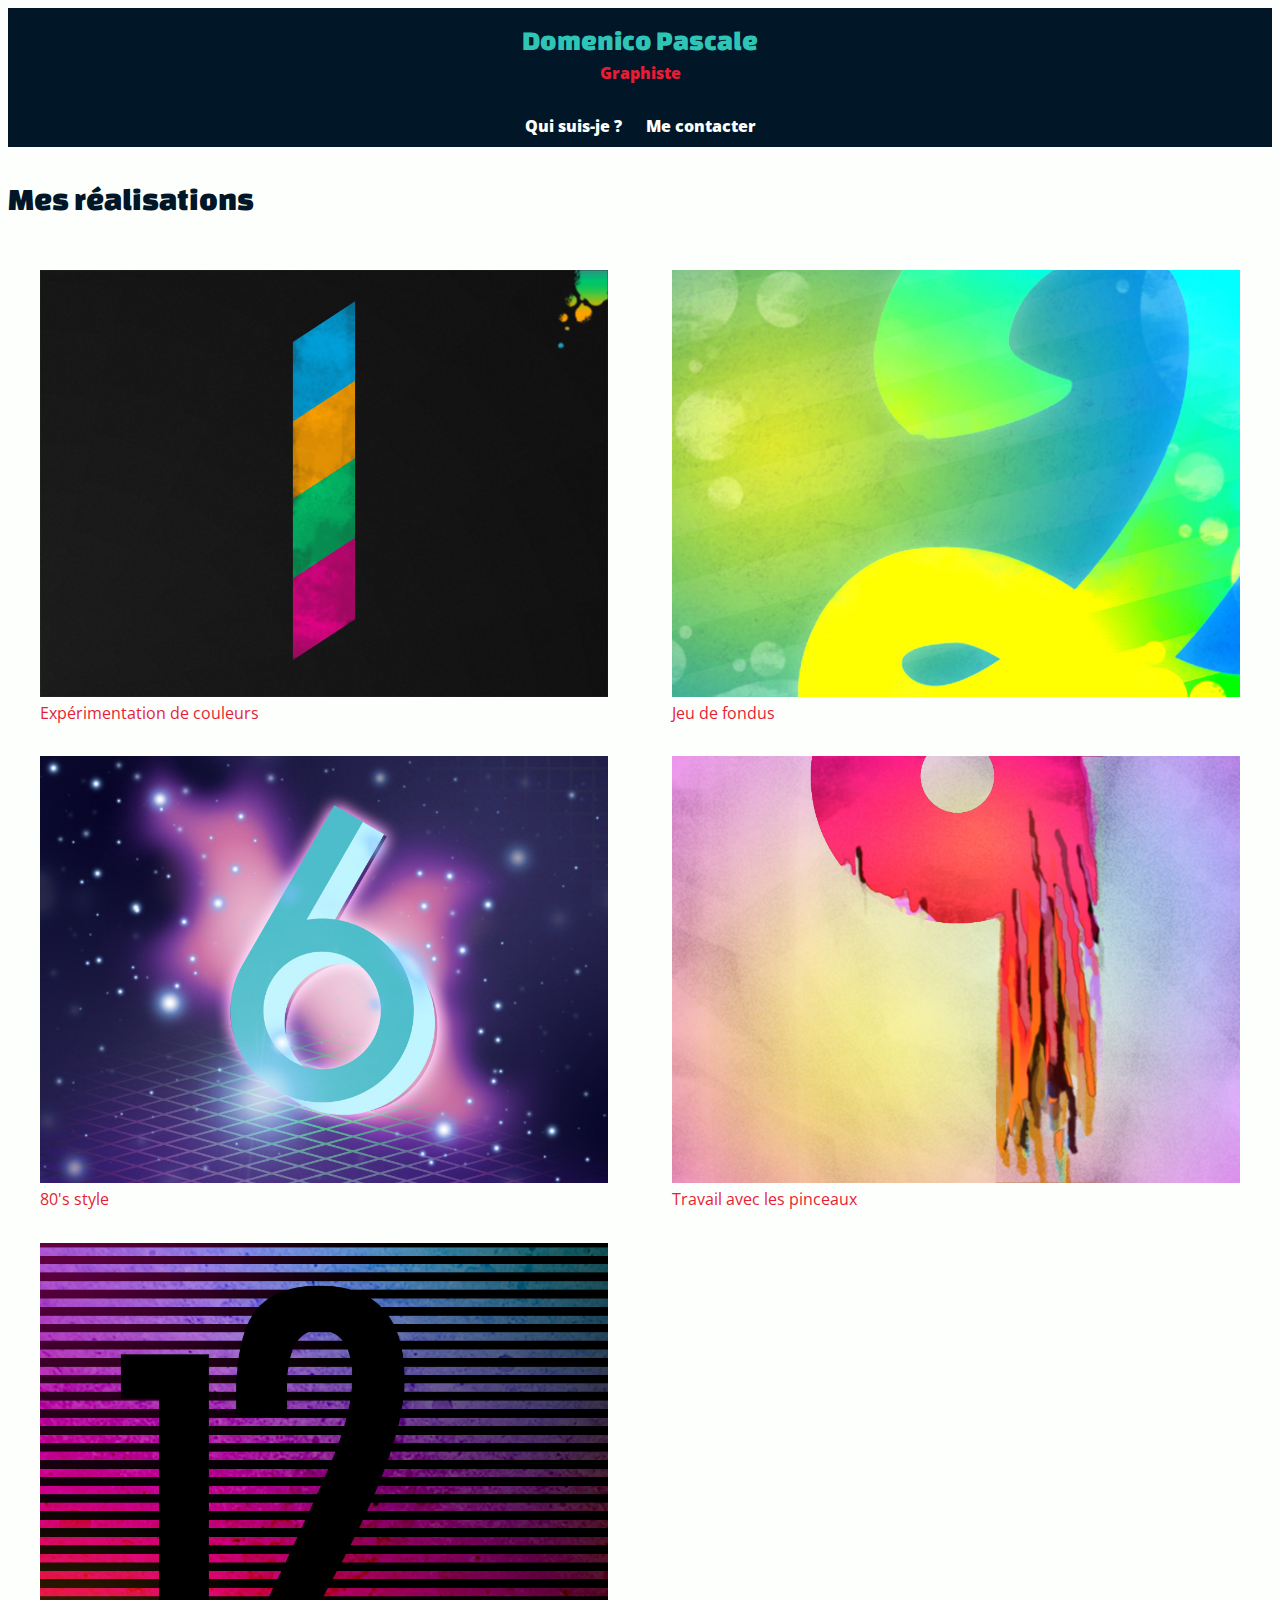
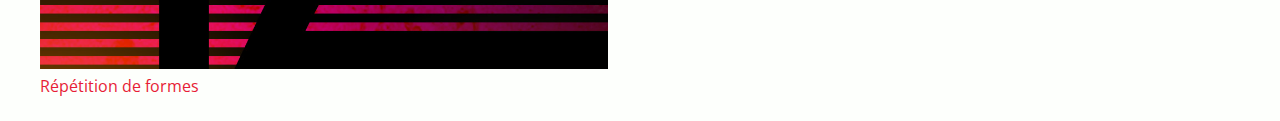
<file: index.html>
<!DOCTYPE html>
<html lang="fr">
<head>
    <!-- Encodage des caractères de la page -->
    <meta charset="utf-8">
    <!-- Ajuste la taille de la page aux différents appareils : pc, mobiles, tablettes -->
    <meta name="viewport" content="width=device-width, initial-scale=1, shrink-to-fit=no">
    <!-- Titre de la page. Visible dans l'onglet du navigateur -->
    <title>Domenico Pascale | Graphiste</title>
    <!-- Auteur -->
    <meta name="author" content="Domenico Pascale">
    <!-- Icône de base du site : FAVICON -->
    <link rel="icon" type="image/x-icon" href="favicon.ico">
    <!-- CSS -->
    <link rel="stylesheet" href="css/main.css">
</head>
<body class="page-index" >
<header>
    <a href="index.html">
        <div class="logo">
            <div class="nom">Domenico Pascale</div>
            <div class="metier">Graphiste</div>
        </div>
    </a>
    <nav>
        <ul>
            <li class="accueil"><a href="index.html">Accueil</a></li>
            <li><a href="informations.html">Qui suis-je ?</a></li>
            <li><a href="contact.html">Me contacter</a></li>
        </ul>
    </nav>
</header>
<main><!-- Titre principal (unique) de la page -->
    <h1>Mes réalisations</h1>

    <ul class="realisations">
        <li>
            <a href="img/numbers-01.jpg">
                <figure>
                    <img src="img/numbers-01.jpg" alt="Tableau le chiffre 1">
                    <figcaption>Expérimentation de couleurs</figcaption>
                </figure>
            </a>
        </li>
        <li>
            <a href="img/numbers-02.jpg">
                 <figure>
                    <img src="img/numbers-02.jpg" alt="Tableau le chiffre 2">
                        <figcaption>Jeu de fondus</figcaption>
                 </figure>
            </a>
        </li>
        <li>
            <a href="img/numbers-06.jpg">
                <figure>
                    <img src="img/numbers-06.jpg" alt="Tableau le chiffre 6">
                    <figcaption>80's style</figcaption>
                </figure>
            </a>
        </li>
        <li>
            <a href="img/numbers-09.jpg">
                <figure>
                    <img src="img/numbers-09.jpg" alt="Tableau le chiffre 9">
                    <figcaption>Travail avec les pinceaux</figcaption>
                </figure>
            </a>
        </li>
        <li>
            <a href="img/numbers-12.jpg">
                <figure>
                    <img src="img/numbers-12.jpg" alt="Tableau le chiffre 12">
                    <figcaption>Répétition de formes</figcaption>
                </figure>
            </a>
        </li>
    </ul>



</main>
</body>
</html>
</file>
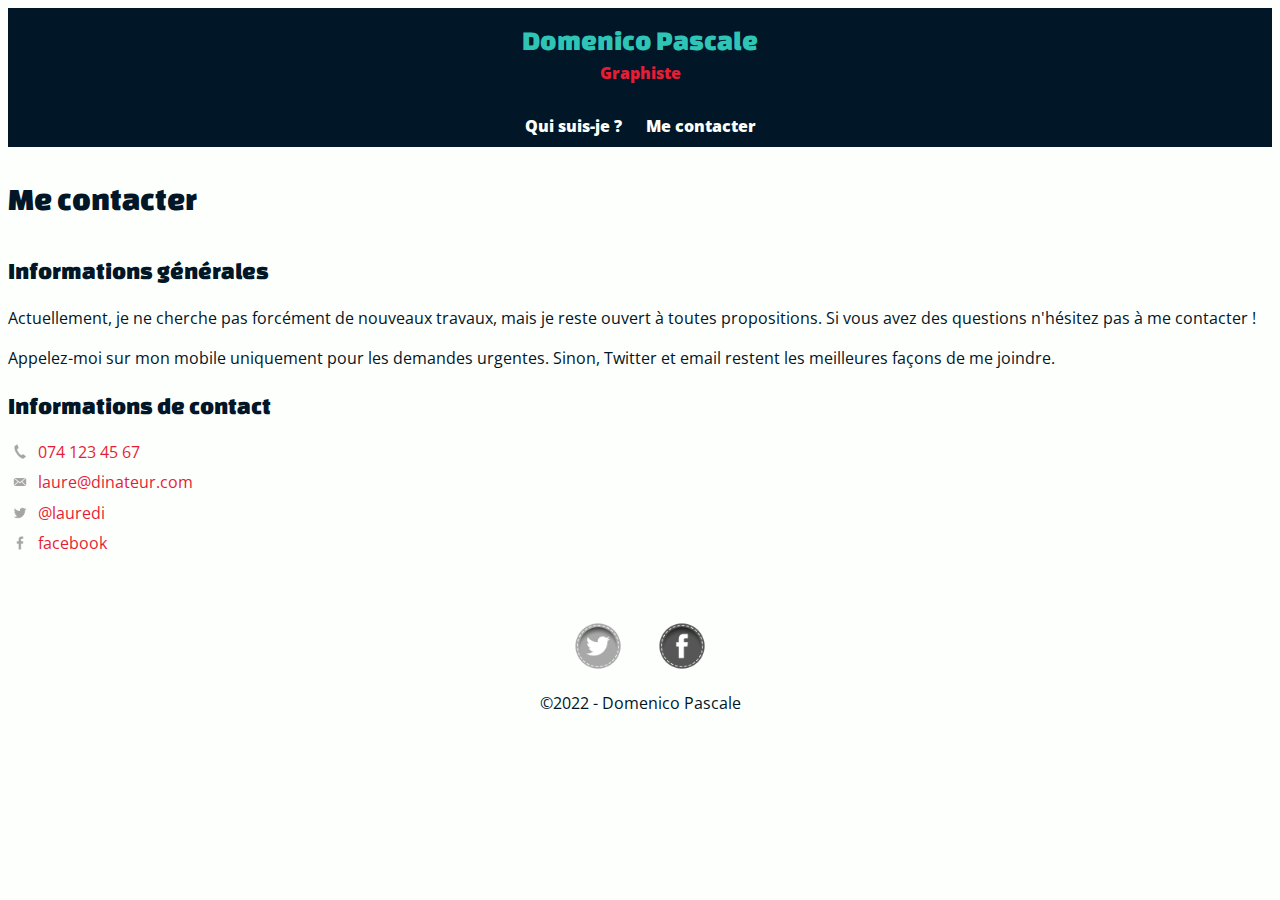
<file: contact.html>
<!DOCTYPE html>
<html lang="fr">
<head>
    <!-- Encodage des caractères de la page -->
    <meta charset="utf-8">
    <!-- Ajuste la taille de la page aux différents appareils : pc, mobiles, tablettes -->
    <meta name="viewport" content="width=device-width, initial-scale=1, shrink-to-fit=no">
    <!-- Titre de la page. Visible dans l'onglet du navigateur -->
    <title>Contact | Domenico Pascale</title>
    <!-- Auteur -->
    <meta name="author" content="Domenico Pascale">
    <!-- Icône de base du site : FAVICON -->
    <link rel="icon" type="image/x-icon" href="favicon.ico">
    <!-- CSS -->
    <link rel="stylesheet" href="css/main.css">

</head>
<body class="page-contact">
<header>
    <a href="index.html">
        <div class="logo">
            <div class="nom">Domenico Pascale</div>
            <div class="metier">Graphiste</div>
        </div>
    </a>
    <nav>
        <ul>
            <li class="accueil"><a href="index.html">Accueil</a></li>
            <li><a href="informations.html">Qui suis-je ?</a></li>
            <li><a href="contact.html">Me contacter</a></li>
        </ul>
    </nav>
</header>

<main>

    <h1>Me contacter</h1>

    <h2>Informations générales</h2>

    <p>Actuellement, je ne cherche pas forcément de nouveaux travaux, mais je reste ouvert à toutes propositions. Si vous avez des questions n'hésitez pas à me contacter !</p>

    <p>Appelez-moi sur mon mobile uniquement pour les demandes urgentes. Sinon, Twitter et email restent les meilleures façons de me joindre.</p>

    <h2>Informations de contact</h2>

    <nav>
        <ul class="contact-info">
            <li><a href="tel:0741234567">074 123 45 67</a></li>
            <li><a href="mailto:laure@dinateur.com">laure@dinateur.com</a></li>
            <li><a href="https://twitter.com/lauredi">@lauredi</a></li>
            <li><a href="https://www.facebook.com/laure.dinateur">facebook</a></li>
        </ul>
    </nav>

</main>

<footer>
    <!-- nav>ul>li*2>a>img -->
    <nav>
        <ul>
            <li>
                <a href="https://twitter.com/lauredi">
                    <img id="twitter" src="img/twitter-badge.png" alt="">
                </a>
            </li>
            <li>
                <a href="https://www.facebook.com/laure.dinateur">
                    <img id="facebook" src="img/facebook-badge.png" alt="">
                </a>
            </li>
        </ul>
    </nav>
    <div>&copy;2022 - Domenico Pascale</div>
</footer>
</body>
</html>
</file>
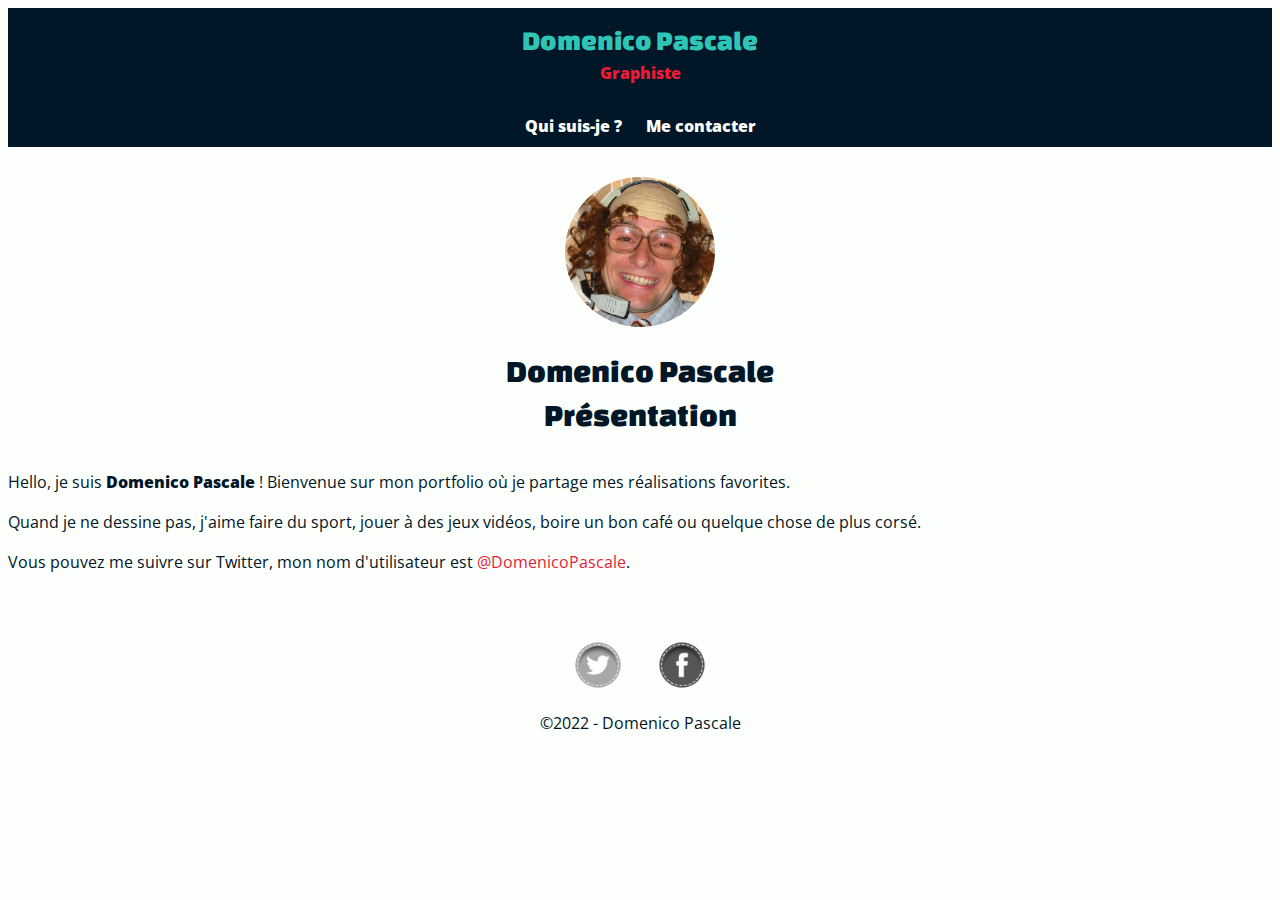
<file: informations.html>
<!DOCTYPE html>
<html lang="fr">
<head>
    <!-- Encodage des caractères de la page -->
    <meta charset="utf-8">
    <!-- Ajuste la taille de la page aux différents appareils : pc, mobiles, tablettes -->
    <meta name="viewport" content="width=device-width, initial-scale=1, shrink-to-fit=no">
    <!-- Titre de la page. Visible dans l'onglet du navigateur -->
    <title>Informations | Domenico Pascale</title>
    <!-- Auteur -->
    <meta name="author" content="Domenico Pascale">
    <!-- Icône de base du site : FAVICON -->
    <link rel="icon" type="image/x-icon" href="favicon.ico">
    <!-- CSS -->
    <link rel="stylesheet" href="css/main.css">

</head>
<body class="page-information">
   <header>
       <a href="index.html">
         <div class="logo">
             <div class="nom">Domenico Pascale</div>
             <div class="metier">Graphiste</div>
         </div>
       </a>
       <nav>
           <ul>
               <li class="accueil"><a href="index.html">Accueil</a></li>
               <li><a href="informations.html">Qui suis-je ?</a></li>
               <li><a href="contact.html">Me contacter</a></li>
           </ul>
       </nav>
   </header>

    <main>

        <img src="img/michel-ingenieur-informaticien.jpg" alt="Belle photo de l'ingé">
        <h1>Domenico Pascale <br> Présentation</h1>

        <p>Hello, je suis <strong>Domenico Pascale</strong> !
            Bienvenue sur mon portfolio où je partage mes réalisations favorites.</p>

        <p>Quand je ne dessine pas, j'aime faire du sport,
            jouer à des jeux vidéos, boire un bon café ou quelque chose de plus corsé.</p>

        <p>Vous pouvez me suivre sur Twitter,
            mon nom d'utilisateur est <a href="https://twitter.com/lauredi">@DomenicoPascale</a>.</p>
        
    </main>

    <footer>
        <!-- nav>ul>li*2>a>img -->
        <nav>
            <ul>
                <li>
                    <a href="https://twitter.com/lauredi">
                        <img src="img/twitter-badge.png" alt="">
                    </a>
                </li>
                <li>
                    <a href="https://www.facebook.com/laure.dinateur">
                        <img src="img/facebook-badge.png" alt="">
                    </a>
                </li>
            </ul>
        </nav>
        <div>&copy;2022 - Domenico Pascale</div>
    </footer>
</body>
</html>
</file>
<file: css/main.css>
/* open-sans-regular - latin */
@font-face {
    font-family: 'Open Sans';
    font-style: normal;
    font-weight: 400;
    src: url('../fonts/open-sans-v28-latin-regular.eot'); /* IE9 Compat Modes */
    src: local(''),
    url('../fonts/open-sans-v28-latin-regular.eot?#iefix') format('embedded-opentype'), /* IE6-IE8 */
    url('../fonts/open-sans-v28-latin-regular.woff2') format('woff2'), /* Super Modern Browsers */
    url('../fonts/open-sans-v28-latin-regular.woff') format('woff'), /* Modern Browsers */
    url('../fonts/open-sans-v28-latin-regular.ttf') format('truetype'), /* Safari, Android, iOS */
    url('../fonts/open-sans-v28-latin-regular.svg#OpenSans') format('svg'); /* Legacy iOS */
}
/* open-sans-800 - latin */
@font-face {
    font-family: 'Open Sans';
    font-style: normal;
    font-weight: 800;
    src: url('../fonts/open-sans-v28-latin-800.eot'); /* IE9 Compat Modes */
    src: local(''),
    url('../fonts/open-sans-v28-latin-800.eot?#iefix') format('embedded-opentype'), /* IE6-IE8 */
    url('../fonts/open-sans-v28-latin-800.woff2') format('woff2'), /* Super Modern Browsers */
    url('../fonts/open-sans-v28-latin-800.woff') format('woff'), /* Modern Browsers */
    url('../fonts/open-sans-v28-latin-800.ttf') format('truetype'), /* Safari, Android, iOS */
    url('../fonts/open-sans-v28-latin-800.svg#OpenSans') format('svg'); /* Legacy iOS */
}
/* open-sans-italic - latin */
@font-face {
    font-family: 'Open Sans';
    font-style: italic;
    font-weight: 400;
    src: url('../fonts/open-sans-v28-latin-italic.eot'); /* IE9 Compat Modes */
    src: local(''),
    url('../fonts/open-sans-v28-latin-italic.eot?#iefix') format('embedded-opentype'), /* IE6-IE8 */
    url('../fonts/open-sans-v28-latin-italic.woff2') format('woff2'), /* Super Modern Browsers */
    url('../fonts/open-sans-v28-latin-italic.woff') format('woff'), /* Modern Browsers */
    url('../fonts/open-sans-v28-latin-italic.ttf') format('truetype'), /* Safari, Android, iOS */
    url('../fonts/open-sans-v28-latin-italic.svg#OpenSans') format('svg'); /* Legacy iOS */
}
/* changa-one-regular - latin */
@font-face {
    font-family: 'Changa One';
    font-style: normal;
    font-weight: 400;
    src: url('../fonts/changa-one-v16-latin-regular.eot'); /* IE9 Compat Modes */
    src: local(''),
    url('../fonts/changa-one-v16-latin-regular.eot?#iefix') format('embedded-opentype'), /* IE6-IE8 */
    url('../fonts/changa-one-v16-latin-regular.woff2') format('woff2'), /* Super Modern Browsers */
    url('../fonts/changa-one-v16-latin-regular.woff') format('woff'), /* Modern Browsers */
    url('../fonts/changa-one-v16-latin-regular.ttf') format('truetype'), /* Safari, Android, iOS */
    url('../fonts/changa-one-v16-latin-regular.svg#ChangaOne') format('svg'); /* Legacy iOS */
}

/************************************************
                STYLES GÉNÉRAUX
 ***********************************************/

body {
    font-family: 'Open Sans', sans-serif;
    font-weight: 400;
    font-size: 100%;
    line-height: 1.4;
    background-color: #fdfffc;
    color: #011627;

}

h1, h2, h3 {
    font-family: 'Changa One', cursive;
    font-weight: 400;
}

h1 {
    font-size: 2rem;
    margin-bottom: 1em;
}

h2 {
    font-size: 1.5rem;
    margin-bottom: .75em;
}

p {
    line-height: 1.5;
}

a {
    color: #e71d36;
    text-decoration: none;
}

img {
    max-width: 100%;
    height: auto;
    width: auto;
}

/************************************************
                ENTÊTE DU SITE
 ***********************************************/

header {
    text-align: center;
    background-color: #011627;
    padding-top: 5px;
    margin-bottom: 30px;
}

header .nom {
    color: #2ec4b6;
    font-size: 1.75rem;
    font-family: 'Changa One', cursive;
    font-weight: 400;
    line-height: 0.8;
    margin: 1rem 0; /* 1rem haut/bas et 0 gauche/droite*/

}

header .metier {
    margin-top: -5px;
    font-weight: bold;
}

header nav {
    padding: 10px 0;
    margin: 20px 0 0;
}

header nav ul {
    list-style-type: none;
    padding: 0;
    margin: 0 10px;
}

header nav ul li {
    display: inline;
}

/* Cacher le li accueil*/
header nav ul li.accueil {
    display: none;
}

header nav ul li a {
    color: #fdfffc;
    font-weight: bold;
    padding: 15px 10px;
    transition: color .4s;
}

header nav ul li a:hover {
    color: #2ec4b6;
}

/************************************************
             PIED DE PAGE DU SITE
 ***********************************************/

footer {
    text-align: center;
    padding-top: 50px;
}

footer nav {
    margin-bottom: 1rem;
}

footer nav ul {
    list-style: none;
    padding: 0;
    margin: 0;
}

footer nav ul li {
    display: inline;
}

footer nav ul li img {
    width: 50px;
    margin: 0 15px;
    filter: grayscale(100%);
    transition: filter 500ms;
}

footer nav ul li img:hover {
    filter: grayscale(0);
}






/************************************************
                PAGE INFORMATION
 ***********************************************/

.page-information main img {
    border-radius: 50%;
    max-width: 150px;
    display: block;
    margin: 0 auto;
}

.page-information h1 {
    text-align: center;
}


/************************************************
                PAGE CONTACT
 ***********************************************/

/* Liste à puce des contacts */
.page-contact ul.contact-info {
    list-style-type: none;
    padding: 0;
}

.page-contact ul.contact-info li {
    margin-bottom: .5em;
}

.page-contact ul.contact-info a {
    padding-left: 30px;
    background-image: url("../img/phone.png");
    background-repeat: no-repeat;
    background-size: 20px 20px;
    background-position-x: 5px;
    background-position: 2px;
}

.page-contact ul.contact-info a[href*="mailto:"] {
    background-image: url("../img/mail.png");
}

.page-contact ul.contact-info a[href*="twitter"] {
    background-image: url("../img/twitter.png");
}

.page-contact ul.contact-info a[href*="facebook"] {
    background-image: url("../img/facebook.png");
}

/************************************************
                PAGE INDEX
 ***********************************************/


.page-index .realisations {
    padding: 0;
    margin: 0;
    list-style-type: none;
    display: flex;
    flex-wrap: wrap;
}

.page-index .realisations li {
    flex-basis: 45%;
    padding: 1rem 2.5%;
}

.page-index .realisations figure {
    margin: 0;
}
</file>
